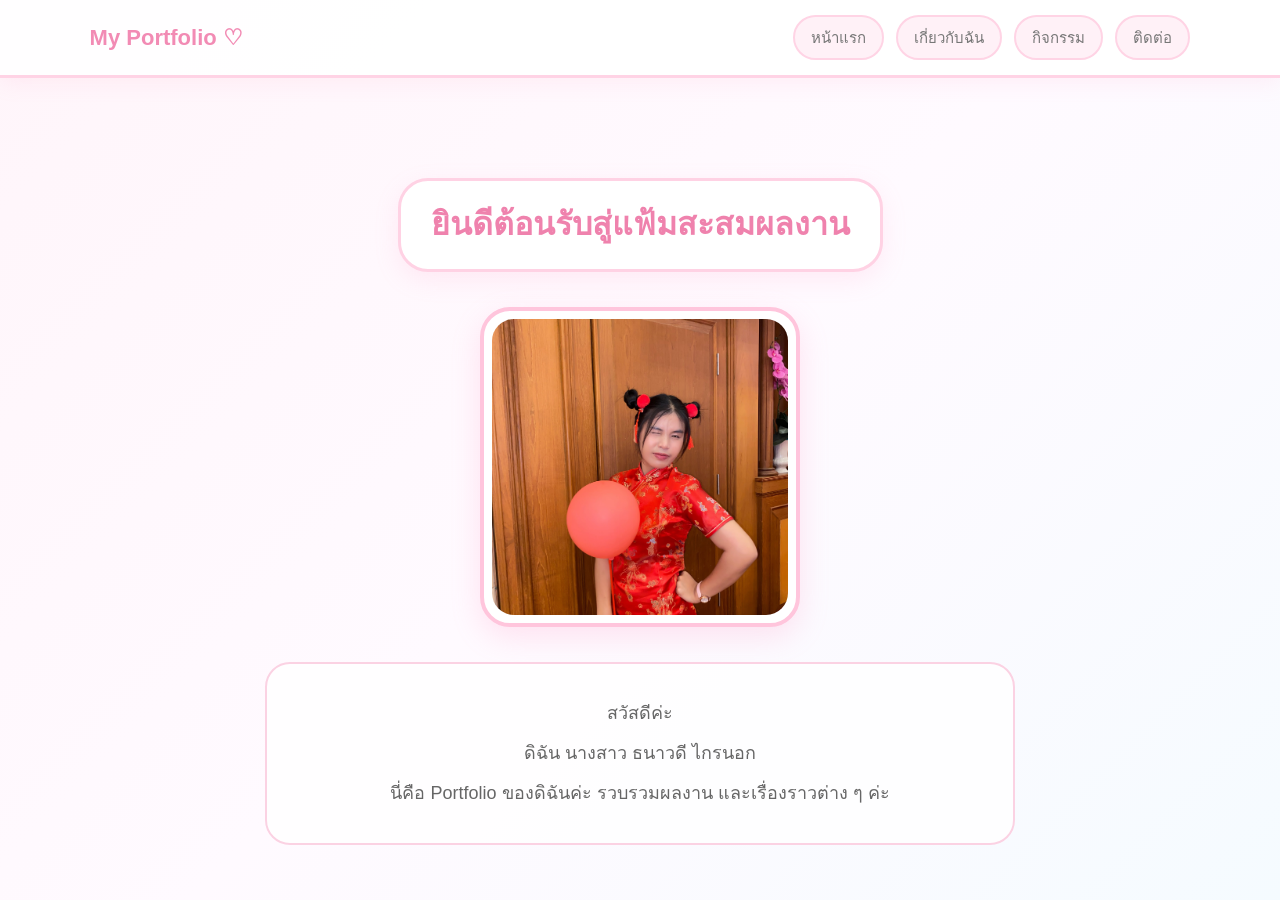
<file: index.html>
<!DOCTYPE html>
<html lang="th">
<head>
    <meta charset="UTF-8">
    <meta name="viewport" content="width=device-width, initial-scale=1.0">

    <title>Portfolio | ธนาวดี ไกรนอก</title>

    <link rel="stylesheet" href="style.css">
</head>

<body>

    <!-- =========================
         เมนูด้านบน
         ========================= -->
    <nav class="navbar">

        <div class="logo">
            My Portfolio ♡
        </div>

        <div class="menu">

            <a href="index.html">หน้าแรก</a>

            <a href="about.html">เกี่ยวกับฉัน</a>

            <a href="activity.html">กิจกรรม</a>

            <a href="contact.html">ติดต่อ</a>

        </div>

    </nav>


    <!-- =========================
         เนื้อหาหน้าแรก
         ========================= -->
    <main class="home-container">

        <h1>
            ยินดีต้อนรับสู่แฟ้มสะสมผลงาน
        </h1>


        <!-- รูปภาพ -->
        <div class="home-image">

            <img src="images/IMG_1903.jpeg" alt="รูปภาพ Portfolio">

        </div>


        <div class="home-text">

            <p>
                สวัสดีค่ะ
            </p>

            <p>
                ดิฉัน นางสาว ธนาวดี ไกรนอก
            </p>

            <p>
                นี่คือ Portfolio ของดิฉันค่ะ
                รวบรวมผลงาน และเรื่องราวต่าง ๆ ค่ะ
            </p>

        </div>

    </main>


</body>
</html>
</file>
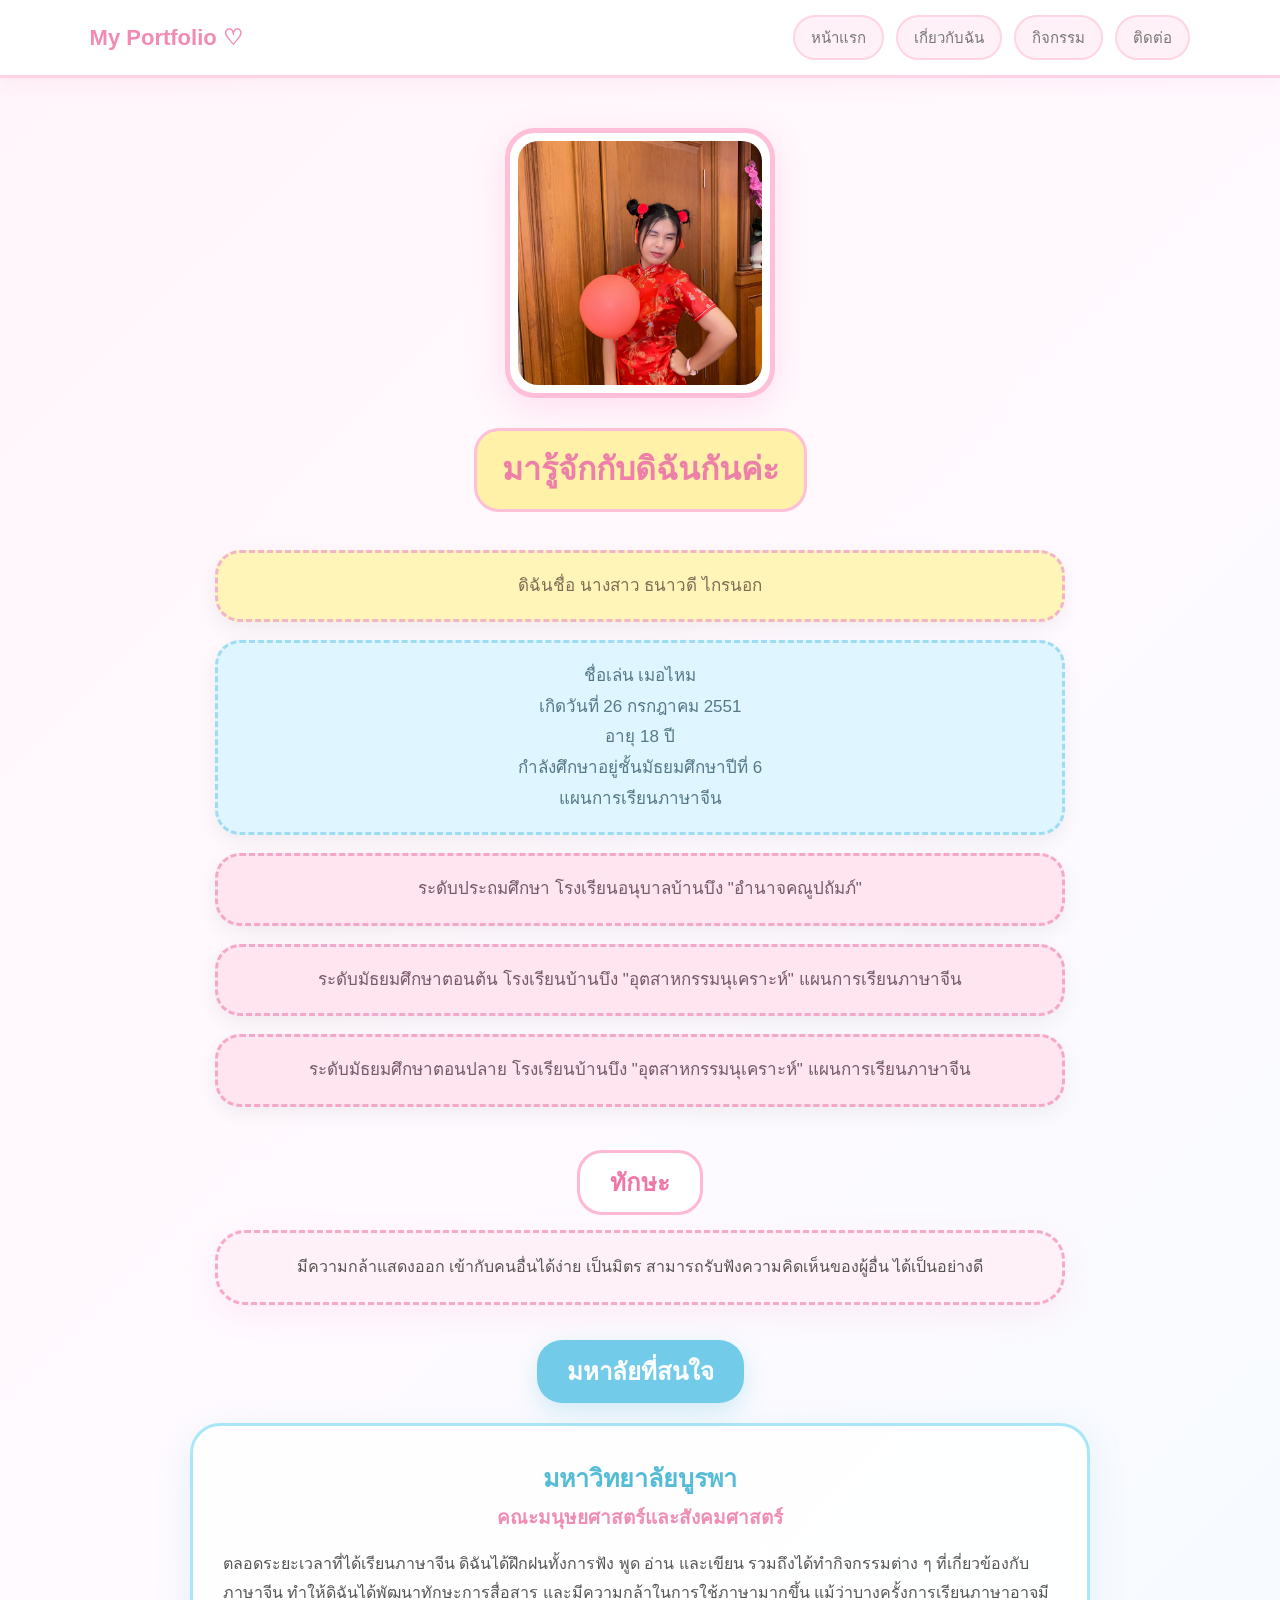
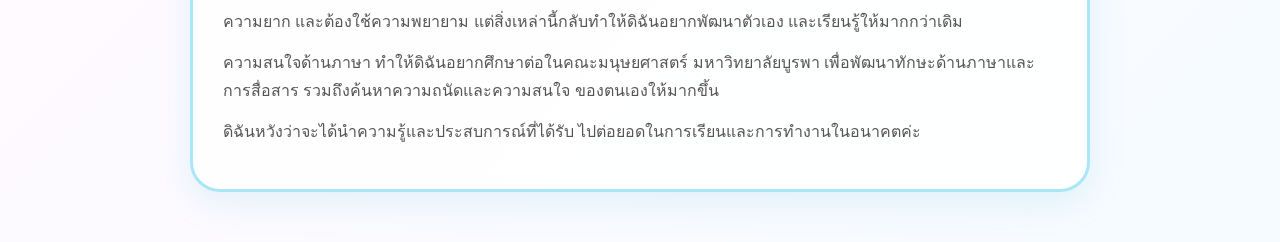
<file: about.html>
<!DOCTYPE html>
<html lang="th">

<head>

    <meta charset="UTF-8">

    <meta name="viewport" content="width=device-width, initial-scale=1.0">

    <title>เกี่ยวกับฉัน | Portfolio</title>

    <link rel="stylesheet" href="style.css">

</head>


<body>


    <!-- =========================================
         เมนูด้านบน
         ========================================= -->

    <nav class="navbar">

        <div class="logo">
            My Portfolio ♡
        </div>

        <div class="menu">

            <a href="index.html">หน้าแรก</a>

            <a href="about.html">เกี่ยวกับฉัน</a>

            <a href="activity.html">กิจกรรม</a>

            <a href="contact.html">ติดต่อ</a>

        </div>

    </nav>



    <!-- =========================================
         เนื้อหาหน้า About
         ========================================= -->

    <main class="about-container">


        <!-- =====================================
             รูปภาพสี่เหลี่ยม
             ===================================== -->

        <div class="profile-image">

            <img
                src="images/IMG_1903.jpeg"
                alt="รูปของธนาวดี ไกรนอก"
            >

        </div>



        <!-- =====================================
             หัวข้อ
             สีเหลืองตัดชมพู
             ===================================== -->

        <h1 class="yellow-title">

            มารู้จักกับดิฉันกันค่ะ

        </h1>



        <!-- =====================================
             ชื่อ
             กรอบสีเหลืองตัดชมพู
             ===================================== -->

        <div class="info-box yellow-box">

            <p>
                ดิฉันชื่อ นางสาว ธนาวดี ไกรนอก
            </p>

        </div>



        <!-- =====================================
             ข้อมูลส่วนตัว
             กรอบสีฟ้า
             แต่ละข้อมูลแยกคนละบรรทัด
             ===================================== -->

        <div class="info-box blue-box">

            <p>
                ชื่อเล่น เมอไหม
            </p>

            <p>
                เกิดวันที่ 26 กรกฎาคม 2551
            </p>

            <p>
                อายุ 18 ปี
            </p>

            <p>
                กำลังศึกษาอยู่ชั้นมัธยมศึกษาปีที่ 6
            </p>

            <p>
                แผนการเรียนภาษาจีน
            </p>

        </div>



        <!-- =====================================
             ประวัติการศึกษา
             กรอบสีชมพู
             ===================================== -->


        <!-- ประถมศึกษา -->

        <div class="info-box pink-box">

            <p>

                ระดับประถมศึกษา
                โรงเรียนอนุบาลบ้านบึง "อำนาจคณูปถัมภ์"

            </p>

        </div>



        <!-- มัธยมศึกษาตอนต้น -->

        <div class="info-box pink-box">

            <p>

                ระดับมัธยมศึกษาตอนต้น
                โรงเรียนบ้านบึง "อุตสาหกรรมนุเคราะห์"
                แผนการเรียนภาษาจีน

            </p>

        </div>



        <!-- มัธยมศึกษาตอนปลาย -->

        <div class="info-box pink-box">

            <p>

                ระดับมัธยมศึกษาตอนปลาย
                โรงเรียนบ้านบึง "อุตสาหกรรมนุเคราะห์"
                แผนการเรียนภาษาจีน

            </p>

        </div>



        <!-- =====================================
             หัวข้อทักษะ
             สีชมพู + กรอบน่ารัก
             ===================================== -->

        <h2 class="pink-title">

            ทักษะ

        </h2>



        <!-- =====================================
             รายละเอียดทักษะ
             ===================================== -->

        <div class="skill-box">

            <p>

                มีความกล้าแสดงออก
                เข้ากับคนอื่นได้ง่าย
                เป็นมิตร
                สามารถรับฟังความคิดเห็นของผู้อื่น
                ได้เป็นอย่างดี

            </p>

        </div>



        <!-- =====================================
             หัวข้อมหาลัยที่สนใจ
             สีฟ้าสดใส + กรอบฟุ้ง ๆ
             ===================================== -->

        <h2 class="blue-title">

            มหาลัยที่สนใจ

        </h2>



        <!-- =====================================
             มหาวิทยาลัยบูรพา
             ===================================== -->

        <div class="university-box">


            <h3>

                มหาวิทยาลัยบูรพา

            </h3>


            <h4>

                คณะมนุษยศาสตร์และสังคมศาสตร์

            </h4>



            <!-- =================================
                 เนื้อหาเกี่ยวกับความสนใจ
                 ================================= -->

            <p>

                ตลอดระยะเวลาที่ได้เรียนภาษาจีน
                ดิฉันได้ฝึกฝนทั้งการฟัง พูด อ่าน และเขียน
                รวมถึงได้ทำกิจกรรมต่าง ๆ ที่เกี่ยวข้องกับภาษาจีน
                ทำให้ดิฉันได้พัฒนาทักษะการสื่อสาร
                และมีความกล้าในการใช้ภาษามากขึ้น
                แม้ว่าบางครั้งการเรียนภาษาอาจมีความยาก
                และต้องใช้ความพยายาม
                แต่สิ่งเหล่านี้กลับทำให้ดิฉันอยากพัฒนาตัวเอง
                และเรียนรู้ให้มากกว่าเดิม

            </p>



            <p>

                ความสนใจด้านภาษา
                ทำให้ดิฉันอยากศึกษาต่อในคณะมนุษยศาสตร์
                มหาวิทยาลัยบูรพา
                เพื่อพัฒนาทักษะด้านภาษาและการสื่อสาร
                รวมถึงค้นหาความถนัดและความสนใจ
                ของตนเองให้มากขึ้น

            </p>



            <p>

                ดิฉันหวังว่าจะได้นำความรู้และประสบการณ์ที่ได้รับ
                ไปต่อยอดในการเรียนและการทำงานในอนาคตค่ะ

            </p>


        </div>


    </main>


</body>

</html>
</file>
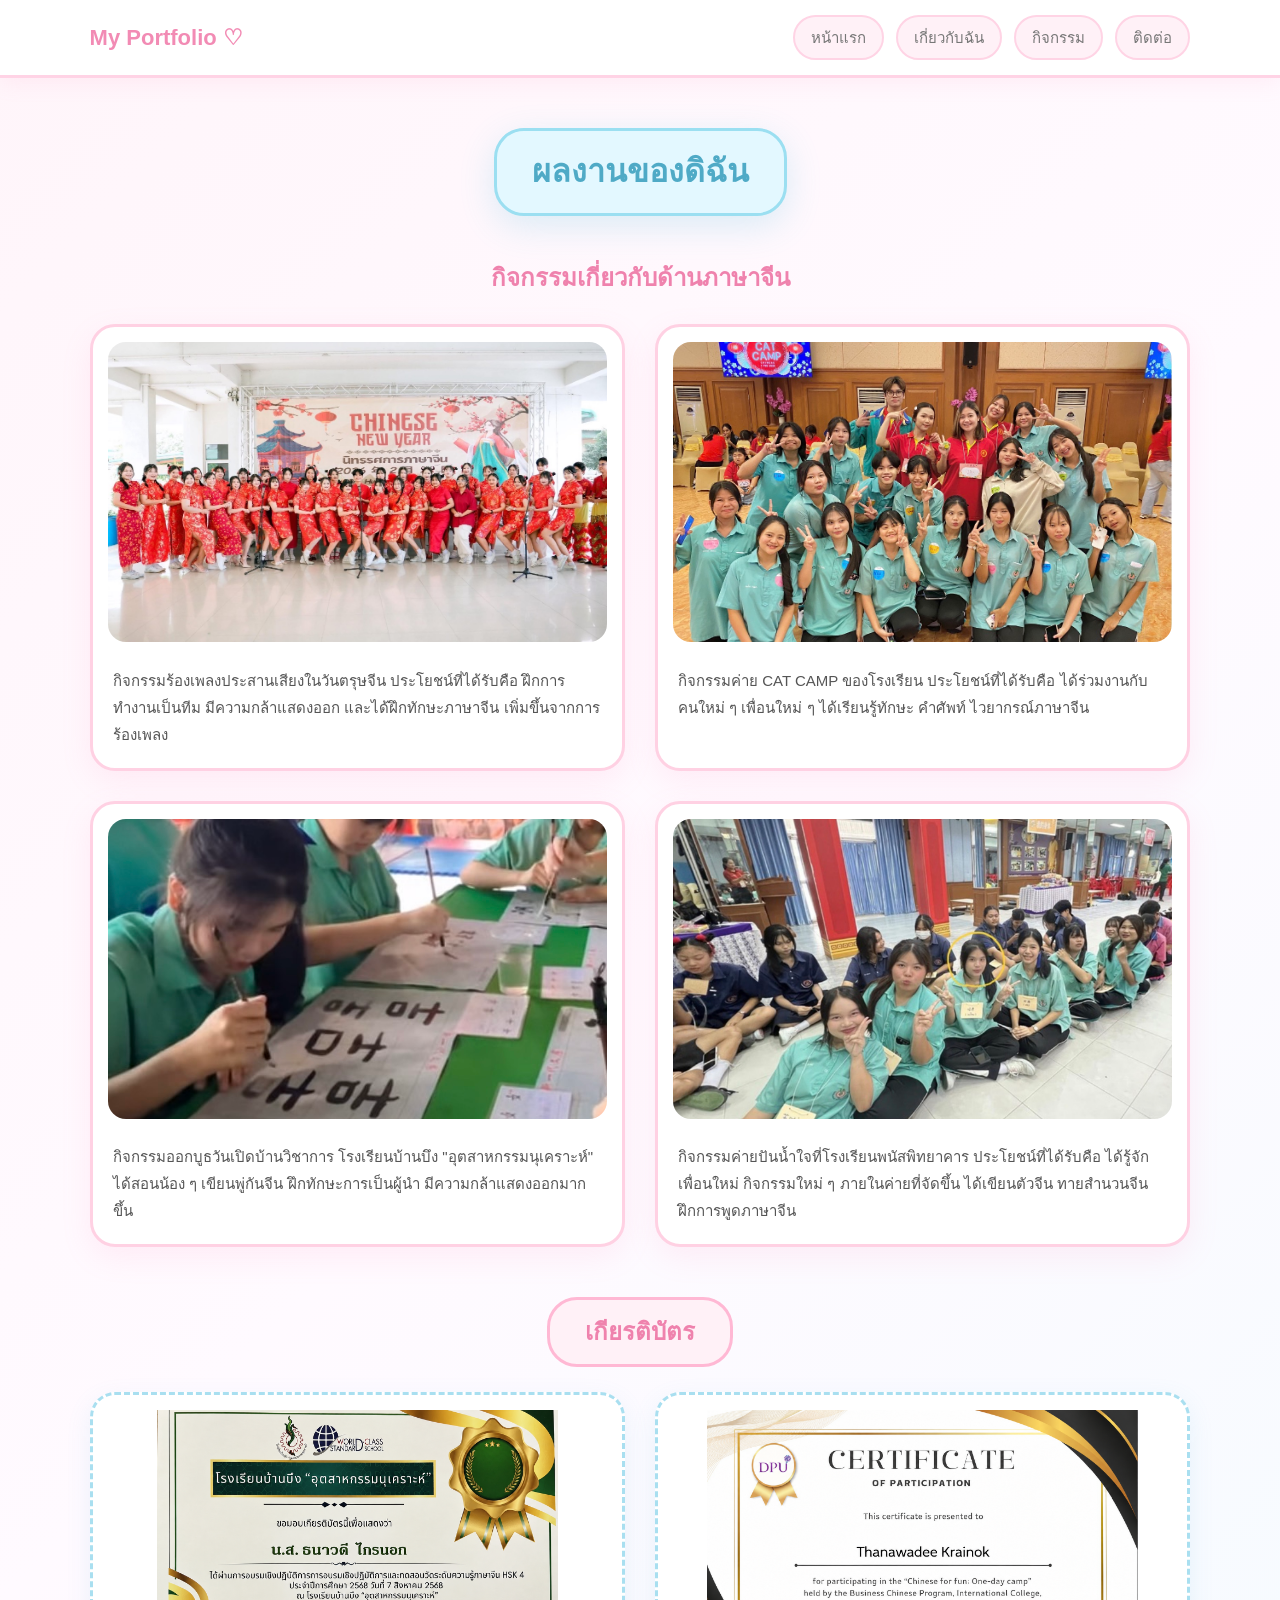
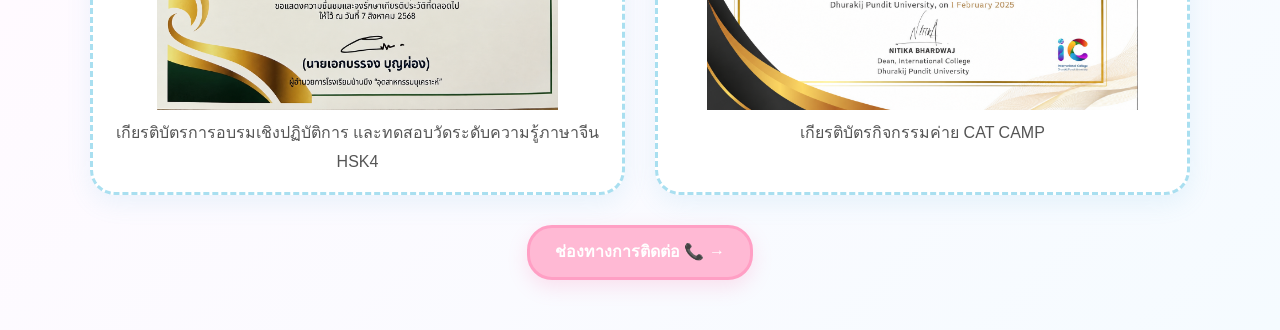
<file: activity.html>
<!DOCTYPE html>
<html lang="th">
<head>

    <meta charset="UTF-8">

    <meta name="viewport"
          content="width=device-width, initial-scale=1.0">

    <title>ผลงานและกิจกรรม | Portfolio</title>

    <link rel="stylesheet" href="style.css">

</head>

<body>


    <!-- =========================
         เมนูด้านบน
         ========================= -->

    <nav class="navbar">

        <div class="logo">
            My Portfolio ♡
        </div>

        <div class="menu">

            <a href="index.html">หน้าแรก</a>

            <a href="about.html">เกี่ยวกับฉัน</a>

            <a href="activity.html">กิจกรรม</a>

            <a href="contact.html">ติดต่อ</a>

        </div>

    </nav>


    <!-- =========================
         เนื้อหา
         ========================= -->

    <main class="activity-container">


        <!-- หัวข้อ -->

        <h1 class="activity-title">
            ผลงานของดิฉัน
        </h1>


        <!-- หัวข้อกิจกรรม -->

        <h2 class="activity-subtitle">
            กิจกรรมเกี่ยวกับด้านภาษาจีน
        </h2>


        <!-- =========================
             กิจกรรม 4 รูป
             ========================= -->

        <div class="activity-grid">


            <!-- รูปที่ 1 -->

            <div class="activity-card">

                <img src="images/IMG_6100.jpeg"
                     alt="กิจกรรมร้องเพลงประสานเสียง">

                <p>
                    กิจกรรมร้องเพลงประสานเสียงในวันตรุษจีน
                    ประโยชน์ที่ได้รับคือ ฝึกการทำงานเป็นทีม
                    มีความกล้าแสดงออก และได้ฝึกทักษะภาษาจีน
                    เพิ่มขึ้นจากการร้องเพลง
                </p>

            </div>


            <!-- รูปที่ 2 -->

            <div class="activity-card">

                <img src="images/IMG_6097.jpeg"
                     alt="กิจกรรม CAT CAMP">

                <p>
                    กิจกรรมค่าย CAT CAMP ของโรงเรียน
                    ประโยชน์ที่ได้รับคือ ได้ร่วมงานกับคนใหม่ ๆ
                    เพื่อนใหม่ ๆ ได้เรียนรู้ทักษะ คำศัพท์
                    ไวยากรณ์ภาษาจีน
                </p>

            </div>


            <!-- รูปที่ 3 -->

            <div class="activity-card">

                <img src="images/IMG_6099.jpeg"
                     alt="กิจกรรมออกบูธวันเปิดบ้านวิชาการ">

                <p>
                    กิจกรรมออกบูธวันเปิดบ้านวิชาการ
                    โรงเรียนบ้านบึง "อุตสาหกรรมนุเคราะห์"
                    ได้สอนน้อง ๆ เขียนพู่กันจีน
                    ฝึกทักษะการเป็นผู้นำ
                    มีความกล้าแสดงออกมากขึ้น
                </p>

            </div>


            <!-- รูปที่ 4 -->

            <div class="activity-card">

                <img src="images/IMG_1789.jpeg"
                     alt="กิจกรรมค่ายปันน้ำใจ">

                <p>
                    กิจกรรมค่ายปันน้ำใจที่โรงเรียนพนัสพิทยาคาร
                    ประโยชน์ที่ได้รับคือ ได้รู้จักเพื่อนใหม่
                    กิจกรรมใหม่ ๆ ภายในค่ายที่จัดขึ้น
                    ได้เขียนตัวจีน ทายสำนวนจีน
                    ฝึกการพูดภาษาจีน
                </p>

            </div>


        </div>


        <!-- =========================
             เกียรติบัตร
             ========================= -->

        <h2 class="certificate-title">
            เกียรติบัตร
        </h2>


        <div class="certificate-grid">


            <!-- เกียรติบัตร 1 -->

            <div class="certificate-card">

                <img src="images/A09B030C-CAA3-4904-8FAF-92A9B4B2BF9C.png"
                     alt="เกียรติบัตร HSK4">

                <p>
                    เกียรติบัตรการอบรมเชิงปฏิบัติการ
                    และทดสอบวัดระดับความรู้ภาษาจีน HSK4
                </p>

            </div>


            <!-- เกียรติบัตร 2 -->

            <div class="certificate-card">

                <img src="images/65BF7EB6-6544-4A1B-9D54-EA8B45F17EF5.png"
                     alt="เกียรติบัตร CAT CAMP">

                <p>
                    เกียรติบัตรกิจกรรมค่าย CAT CAMP
                </p>

            </div>


        </div>


        <!-- ไปหน้าติดต่อ -->

        <a class="next-page"
           href="contact.html">

            ช่องทางการติดต่อ 📞 →

        </a>


    </main>


</body>
</html>
</file>
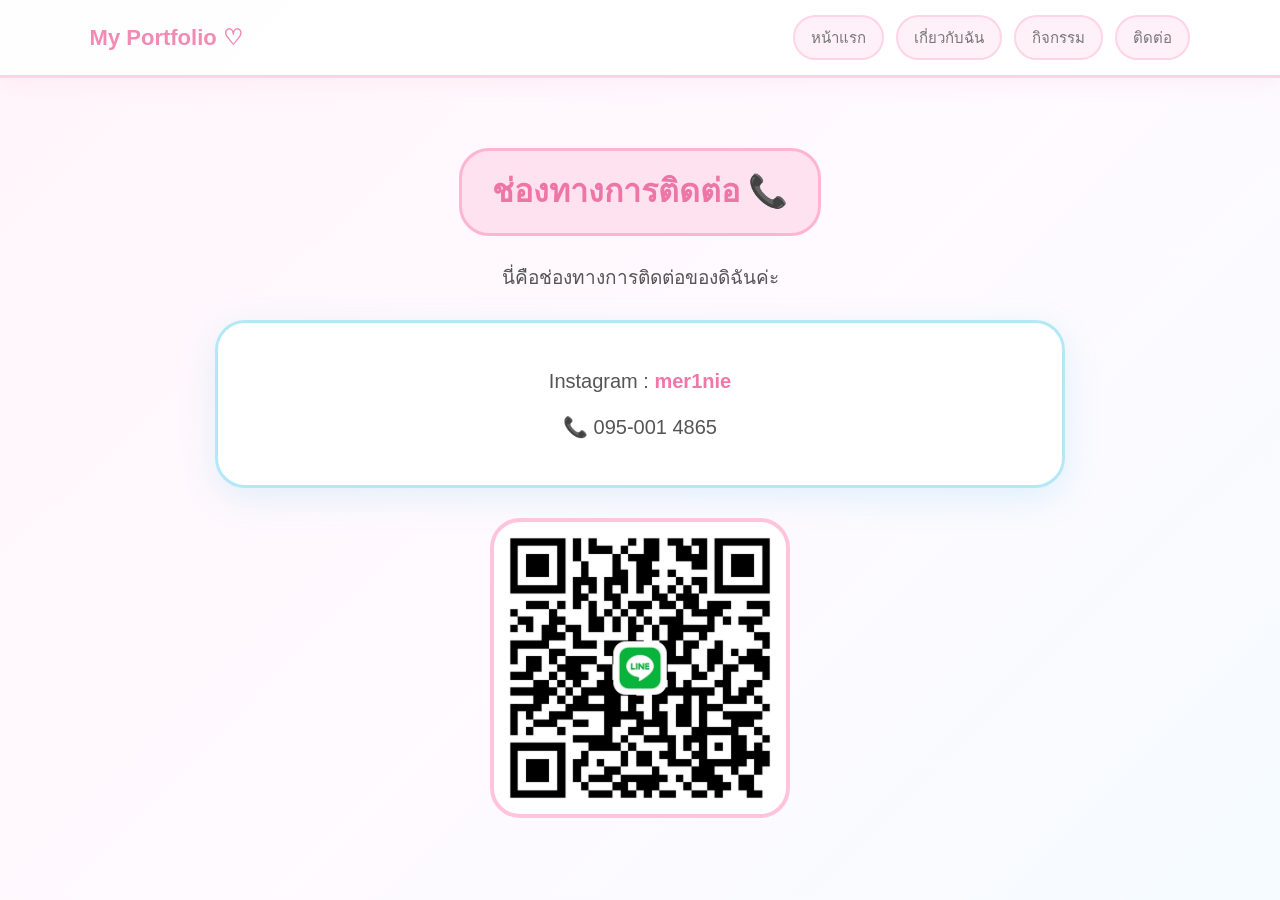
<file: contact.html>
<!DOCTYPE html>
<html lang="th">
<head>

    <meta charset="UTF-8">

    <meta name="viewport"
          content="width=device-width, initial-scale=1.0">

    <title>ติดต่อ | Portfolio</title>

    <link rel="stylesheet" href="style.css">

</head>

<body>


    <!-- =========================
         เมนูด้านบน
         ========================= -->

    <nav class="navbar">

        <div class="logo">
            My Portfolio ♡
        </div>

        <div class="menu">

            <a href="index.html">หน้าแรก</a>

            <a href="about.html">เกี่ยวกับฉัน</a>

            <a href="activity.html">กิจกรรม</a>

            <a href="contact.html">ติดต่อ</a>

        </div>

    </nav>


    <!-- =========================
         เนื้อหา
         ========================= -->

    <main class="contact-container">


        <h1>
            ช่องทางการติดต่อ 📞
        </h1>


        <p class="contact-intro">
            นี่คือช่องทางการติดต่อของดิฉันค่ะ
        </p>


        <div class="contact-box">


            <p>
                Instagram :
                <strong>mer1nie</strong>
            </p>


            <p>
                📞 095-001 4865
            </p>


        </div>


        <!-- รูปสี่เหลี่ยม -->

        <div class="contact-image">

            <img src="images/IMG_1810.jpeg"
                 alt="รูปสำหรับหน้าติดต่อ">

        </div>


    </main>


</body>
</html>
</file>
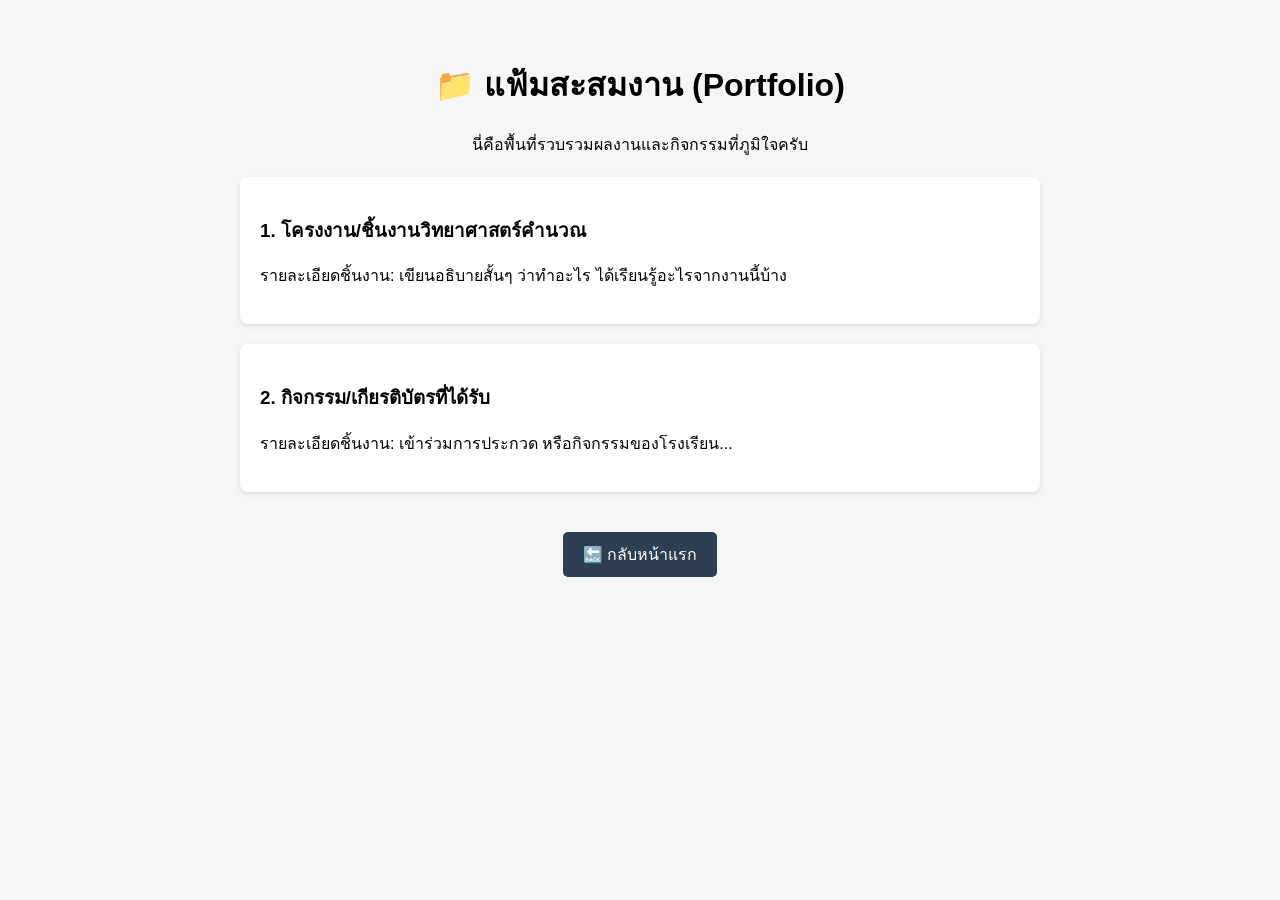
<file: portfolio.html>
<!DOCTYPE html>
<html lang="th">
<head>
    <meta charset="UTF-8">
    <meta name="viewport" content="width=device-width, initial-scale=1.0">
    <title>แฟ้มสะสมงานของฉัน</title>
    <style>
        body { font-family: sans-serif; background-color: #f4f7f6; text-align: center; padding: 30px; }
        .container { max-width: 800px; margin: 0 auto; }
        .project-card { background: white; padding: 20px; margin: 20px 0; border-radius: 8px; box-shadow: 0 2px 5px rgba(0,0,0,0.1); text-align: left; }
        .btn { display: inline-block; background: #2c3e50; color: white; padding: 10px 20px; text-decoration: none; border-radius: 5px; margin-top: 20px; }
    </style>
</head>
<body>

    <div class="container">
        <h1>📁 แฟ้มสะสมงาน (Portfolio)</h1>
        <p>นี่คือพื้นที่รวบรวมผลงานและกิจกรรมที่ภูมิใจครับ</p>

        <!-- กล่องผลงานชิ้นที่ 1 -->
        <div class="project-card">
            <h3>1. โครงงาน/ชิ้นงานวิทยาศาสตร์คำนวณ</h3>
            <p>รายละเอียดชิ้นงาน: เขียนอธิบายสั้นๆ ว่าทำอะไร ได้เรียนรู้อะไรจากงานนี้บ้าง</p>
        </div>

        <!-- กล่องผลงานชิ้นที่ 2 -->
        <div class="project-card">
            <h3>2. กิจกรรม/เกียรติบัตรที่ได้รับ</h3>
            <p>รายละเอียดชิ้นงาน: เข้าร่วมการประกวด หรือกิจกรรมของโรงเรียน...</p>
        </div>

        <!-- ปุ่มกดกลับหน้าแรก -->
        <a href="index.html" class="btn">🔙 กลับหน้าแรก</a>
    </div>

</body>
</html>
</file>
<file: style.css>
/* ==================================================
   ตั้งค่าพื้นฐานของเว็บไซต์
   ================================================== */

* {
    box-sizing: border-box;
    margin: 0;
    padding: 0;
}


html {
    scroll-behavior: smooth;
}


body {
    font-family: "Arial", "Tahoma", sans-serif;

    background:
        linear-gradient(
            135deg,
            #fff5fa,
            #fffaff,
            #f5fbff
        );

    color: #555;

    min-height: 100vh;

    line-height: 1.8;
}


/* ==================================================
   เมนูด้านบน
   ================================================== */

.navbar {

    width: 100%;

    min-height: 75px;

    background: rgba(255, 255, 255, 0.95);

    display: flex;

    justify-content: space-between;

    align-items: center;

    padding: 15px 7%;

    border-bottom:
        3px solid #ffd3e5;

    box-shadow:
        0 5px 20px rgba(255, 150, 190, 0.12);

    position: sticky;

    top: 0;

    z-index: 100;

}


/* ชื่อเว็บ */

.logo {

    color: #f28bb4;

    font-size: 22px;

    font-weight: bold;

}


/* เมนู */

.menu {

    display: flex;

    gap: 12px;

}


/* เฉพาะเมนูด้านบนเท่านั้นที่เป็นลิงก์ */

.menu a {

    text-decoration: none;

    color: #777;

    background: #fff1f7;

    padding: 7px 16px;

    border-radius: 25px;

    border: 2px solid #ffd4e5;

    transition: 0.25s;

    font-size: 15px;

}


/* เมนูเมื่อเอาเมาส์วาง */

.menu a:hover {

    background: #ffd5e6;

    color: #fff;

    transform: translateY(-2px);

}


/* ==================================================
   หน้าแรก
   ================================================== */

.home-container {

    width: 90%;

    max-width: 1000px;

    margin: 70px auto;

    text-align: center;

    padding: 30px;

}


/* หัวข้อหน้าแรก */

.home-container h1 {

    display: inline-block;

    color: #ef82ad;

    background: #fff;

    padding: 15px 30px;

    border-radius: 30px;

    border: 3px solid #ffd2e4;

    box-shadow:
        0 8px 25px rgba(255, 150, 190, 0.15);

    margin-bottom: 35px;

}


/* รูปหน้าแรก */

.home-image {

    width: 320px;

    height: 320px;

    margin: 0 auto 35px;

    border-radius: 30px;

    padding: 8px;

    background: #fff;

    border: 4px solid #ffc5dc;

    box-shadow:
        0 10px 30px rgba(255, 130, 180, 0.2);

}


.home-image img {

    width: 100%;

    height: 100%;

    object-fit: cover;

    border-radius: 22px;

}


/* ข้อความ */

.home-text {

    background: rgba(255,255,255,0.85);

    padding: 25px;

    border-radius: 25px;

    border: 2px solid #fbd2e3;

    max-width: 750px;

    margin: auto;

}


.home-text p {

    margin: 8px 0;

    font-size: 18px;

    color: #666;

}


/* ==================================================
   หน้า ABOUT
   ================================================== */

.about-container {

    width: 90%;

    max-width: 950px;

    margin: 50px auto;

    text-align: center;

}


/* รูปโปรไฟล์ */

.profile-image {

    width: 270px;

    height: 270px;

    margin: 0 auto 30px;

    padding: 8px;

    background: #fff;

    border: 5px solid #ffbfd9;

    border-radius: 30px;

    box-shadow:
        0 10px 35px rgba(255, 130, 180, 0.2);

}


.profile-image img {

    width: 100%;

    height: 100%;

    object-fit: cover;

    border-radius: 20px;

}


/* ==================================================
   หัวข้อสีเหลืองตัดชมพู
   ================================================== */

.yellow-title {

    display: inline-block;

    background: #fff2a8;

    color: #ed7fa8;

    padding: 10px 25px;

    border-radius: 25px;

    border: 3px solid #ffbfd7;

    margin-bottom: 20px;

}


/* ==================================================
   กล่องข้อความ
   ================================================== */

.info-box {

    margin: 18px auto;

    padding: 18px 25px;

    max-width: 850px;

    border-radius: 25px;

    font-size: 17px;

    box-shadow:
        0 7px 20px rgba(0,0,0,0.06);

}


/* กล่องเหลือง */

.yellow-box {

    background: #fff5b8;

    border: 3px dashed #f3b4c9;

    color: #806b55;

}


/* กล่องฟ้า */

.blue-box {

    background: #dff5ff;

    border: 3px dashed #9edcf3;

    color: #557888;

}


/* กล่องชมพู */

.pink-box {

    background: #ffe5f0;

    border: 3px dashed #f4a8c9;

    color: #76596a;

}


/* ==================================================
   หัวข้อทักษะ
   ================================================== */

.pink-title {

    display: inline-block;

    color: #ef78a8;

    background: #fff;

    border: 3px solid #ffb8d4;

    border-radius: 25px;

    padding: 8px 30px;

    margin-top: 25px;

    margin-bottom: 15px;

}


/* กล่องทักษะ */

.skill-box {

    max-width: 850px;

    margin: auto;

    padding: 20px 30px;

    background: #fff1f7;

    border: 3px dashed #f7a9ca;

    border-radius: 30px;

    box-shadow:
        0 10px 30px rgba(255, 130, 180, 0.12);

}


/* ==================================================
   หัวข้อมหาวิทยาลัย
   ================================================== */

.blue-title {

    display: inline-block;

    color: #fff;

    background: #72cce9;

    padding: 10px 30px;

    border-radius: 25px;

    margin-top: 35px;

    margin-bottom: 20px;

    box-shadow:
        0 8px 25px rgba(80,190,220,0.25);

}


/* กล่องมหาวิทยาลัย */

.university-box {

    max-width: 900px;

    margin: auto;

    padding: 30px;

    background: rgba(255,255,255,0.9);

    border: 3px solid #a9e6f7;

    border-radius: 30px;

    box-shadow:
        0 10px 35px rgba(80,180,220,0.15);

}


.university-box h3 {

    color: #55bcd8;

    font-size: 25px;

}


.university-box h4 {

    color: #ef8db4;

    font-size: 19px;

    margin-bottom: 15px;

}


.university-box p {

    text-align: left;

    margin: 12px 0;

}


/* ==================================================
   ลิงก์ไปหน้าต่อไป
   ================================================== */

.next-page {

    display: inline-block;

    margin-top: 30px;

    padding: 10px 25px;

    background: #ffb9d4;

    color: white;

    text-decoration: none;

    border-radius: 25px;

    border: 3px solid #ff9fc4;

    font-weight: bold;

    box-shadow:
        0 7px 20px rgba(255, 120, 170, 0.2);

    transition: 0.2s;

}


.next-page:hover {

    background: #f58bb6;

    transform: translateY(-2px);

}


/* ==================================================
   ACTIVITY
   ================================================== */

.activity-container {

    width: 90%;

    max-width: 1100px;

    margin: 50px auto;

    text-align: center;

}


/* หัวข้อผลงาน */

.activity-title {

    display: inline-block;

    color: #4faac6;

    background: #e3f8ff;

    padding: 12px 35px;

    border-radius: 30px;

    border: 3px solid #9bdff1;

    box-shadow:
        0 10px 35px rgba(70,190,220,0.2);

    margin-bottom: 25px;

}


/* หัวข้อกิจกรรม */

.activity-subtitle {

    color: #ef82ad;

    margin: 15px 0 25px;

}


/* ==================================================
   Grid กิจกรรม
   4 รูป = 2 x 2
   ================================================== */

.activity-grid {

    display: grid;

    grid-template-columns: repeat(2, 1fr);

    gap: 30px;

    margin-bottom: 50px;

}


/* กล่องกิจกรรม */

.activity-card {

    background: #fff;

    padding: 15px;

    border-radius: 25px;

    border: 3px solid #ffd1e3;

    box-shadow:
        0 10px 30px rgba(255,130,180,0.12);

}


/* รูปกิจกรรม */

.activity-card img {

    width: 100%;

    height: 300px;

    object-fit: cover;

    border-radius: 18px;

}


/* ข้อความกิจกรรม */

.activity-card p {

    text-align: left;

    padding: 15px 5px 5px;

    font-size: 15px;

}


/* ==================================================
   เกียรติบัตร
   ================================================== */

.certificate-title {

    display: inline-block;

    color: #ef82ad;

    background: #fff1f7;

    border: 3px solid #ffb8d4;

    padding: 10px 35px;

    border-radius: 30px;

    margin-bottom: 25px;

}


/* 2 รูปในบรรทัดเดียว */

.certificate-grid {

    display: grid;

    grid-template-columns: repeat(2, 1fr);

    gap: 30px;

}


/* กล่องเกียรติบัตร */

.certificate-card {

    background: white;

    padding: 15px;

    border-radius: 25px;

    border: 3px dashed #a9dff0;

    box-shadow:
        0 8px 25px rgba(100,180,220,0.12);

}


/* รูปเกียรติบัตร */

.certificate-card img {

    width: 100%;

    height: 300px;

    object-fit: contain;

    border-radius: 15px;

}


/* ==================================================
   CONTACT
   ================================================== */

.contact-container {

    width: 90%;

    max-width: 850px;

    margin: 70px auto;

    text-align: center;

}


.contact-container h1 {

    display: inline-block;

    background: #ffe2ef;

    color: #ee76a7;

    padding: 12px 30px;

    border-radius: 30px;

    border: 3px solid #ffb5d2;

}


.contact-intro {

    font-size: 19px;

    margin: 25px 0;

}


/* กล่องข้อมูลติดต่อ */

.contact-box {

    background: #fff;

    padding: 30px;

    border-radius: 30px;

    border: 3px solid #b5e8f7;

    box-shadow:
        0 10px 35px rgba(70,180,220,0.15);

    margin-bottom: 30px;

}


.contact-box p {

    font-size: 20px;

    margin: 10px;

}


.contact-box strong {

    color: #ef78a8;

}


/* รูปติดต่อ */

.contact-image {

    width: 300px;

    height: 300px;

    margin: auto;

    padding: 8px;

    background: white;

    border-radius: 30px;

    border: 4px solid #ffc3dc;

}


.contact-image img {

    width: 100%;

    height: 100%;

    object-fit: cover;

    border-radius: 22px;

}


/* ==================================================
   Responsive สำหรับโทรศัพท์
   ================================================== */

@media (max-width: 700px) {


    /* เมนู */

    .navbar {

        flex-direction: column;

        gap: 12px;

        padding: 15px 10px;

    }


    .menu {

        flex-wrap: wrap;

        justify-content: center;

    }


    .menu a {

        font-size: 13px;

        padding: 5px 11px;

    }


    /* หน้าแรก */

    .home-container {

        margin-top: 35px;

        padding: 10px;

    }


    .home-container h1 {

        font-size: 23px;

    }


    .home-image {

        width: 250px;

        height: 250px;

    }


    /* About */

    .profile-image {

        width: 240px;

        height: 240px;

    }


    .university-box p {

        text-align: left;

        font-size: 15px;

    }


    /* กิจกรรม */

    .activity-grid {

        grid-template-columns: 1fr;

    }


    .certificate-grid {

        grid-template-columns: 1fr;

    }


    .activity-card img {

        height: 280px;

    }


    .certificate-card img {

        height: auto;

        max-height: 350px;

    }


    /* Contact */

    .contact-image {

        width: 250px;

        height: 250px;

    }

}
</file>
